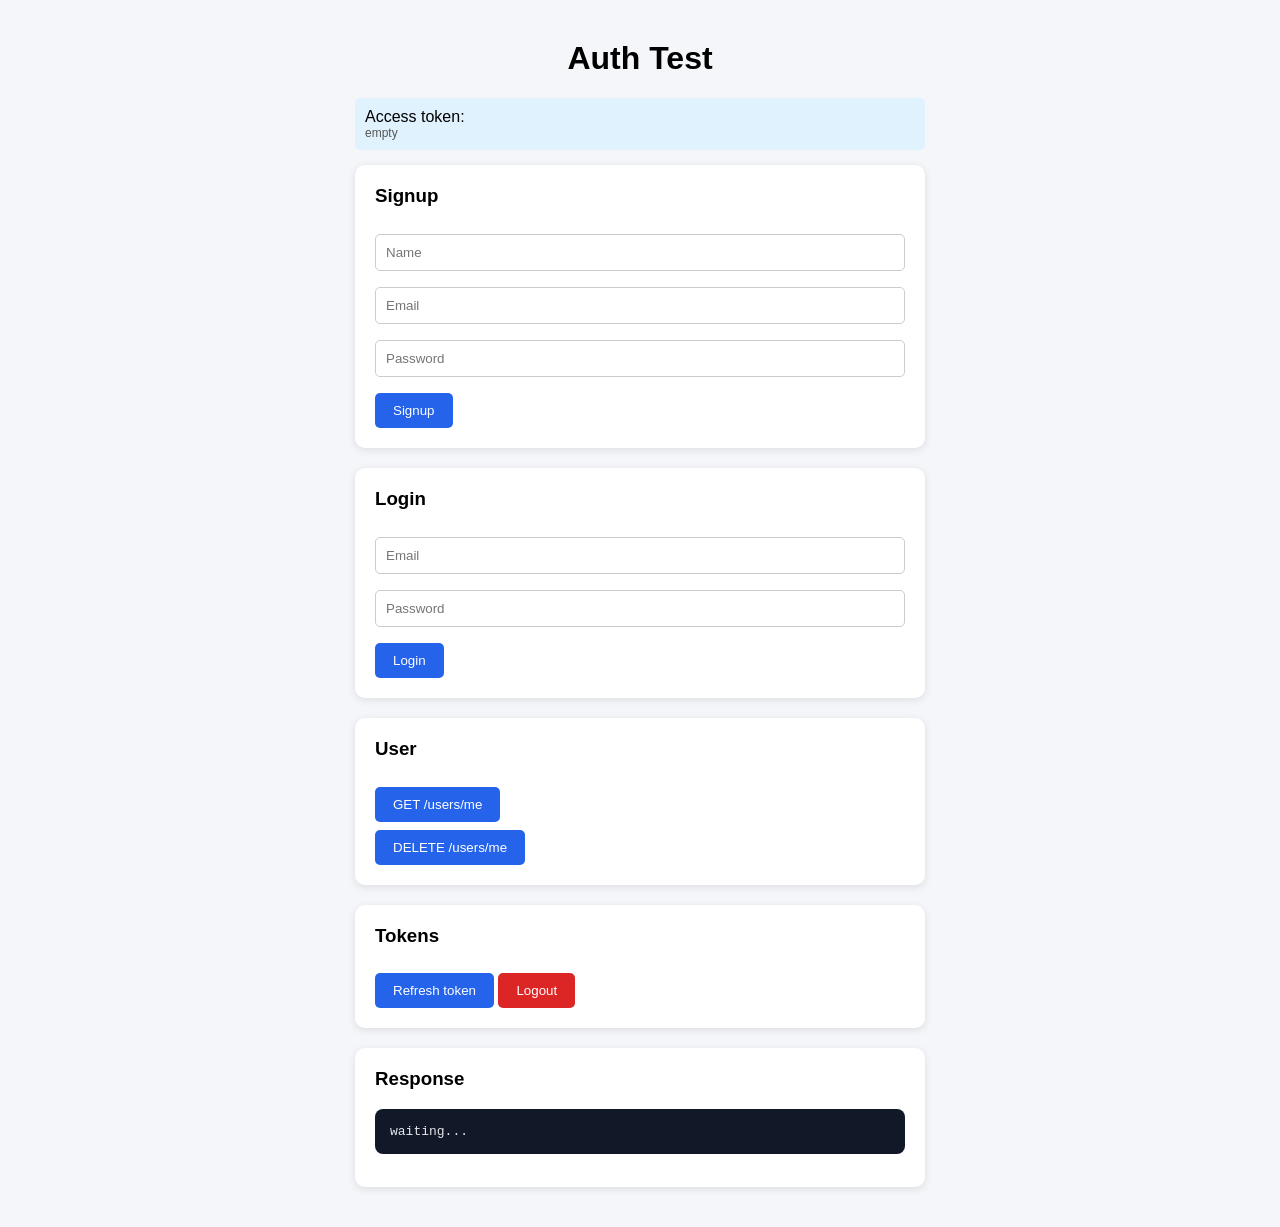
<file: web/test_auth.html>
<!DOCTYPE html>
<html lang="uk">
<head>
<meta charset="UTF-8">
<title>Auth Test</title>

<style>
    * {
        box-sizing: border-box;
    }

    body {
        font-family: Arial, sans-serif;
        background: #f5f6fa;
        max-width: 600px;
        margin: 40px auto;
        padding: 0 15px;
    }

    h1 {
        text-align: center;
    }

    .box {
        background: white;
        border-radius: 10px;
        padding: 20px;
        margin-bottom: 20px;
        box-shadow: 0 2px 8px rgba(0,0,0,.1);
    }

    h3 {
        margin-top: 0;
    }

    input {
        width: 100%;
        padding: 10px;
        margin: 8px 0;
        border: 1px solid #ccc;
        border-radius: 5px;
    }

    button {
        padding: 10px 18px;
        margin-top: 8px;
        cursor: pointer;
        border: none;
        border-radius: 5px;
        background: #2563eb;
        color: white;
    }

    button:hover {
        background: #1d4ed8;
    }

    .danger {
        background: #dc2626;
    }

    .danger:hover {
        background: #b91c1c;
    }

    .token {
        font-size: 12px;
        color: #555;
        word-break: break-all;
    }

    pre {
        background: #111827;
        color: #e5e7eb;
        padding: 15px;
        border-radius: 8px;
        overflow-x: auto;
    }

    .status {
        padding: 10px;
        background: #e0f2fe;
        border-radius: 5px;
        margin-bottom: 15px;
    }
</style>

</head>

<body>

<h1>Auth Test</h1>

<div class="status">
    Access token:
    <div class="token" id="token">
        empty
    </div>
</div>


<div class="box">

<h3>Signup</h3>

<input id="signup-name" placeholder="Name">
<input id="signup-email" placeholder="Email">
<input id="signup-password" placeholder="Password" type="password">

<button onclick="signup()">Signup</button>

</div>


<div class="box">

<h3>Login</h3>

<input id="login-email" placeholder="Email">
<input id="login-password" placeholder="Password" type="password">

<button onclick="login()">Login</button>

</div>


<div class="box">

<h3>User</h3>

<button onclick="getMe()">GET /users/me</button>
            <br>
<button onclick="deleteMe()">DELETE /users/me</button>

</div>


<div class="box">

<h3>Tokens</h3>

<button onclick="refresh()">Refresh token</button>

<button onclick="logout()" class="danger">
Logout
</button>

</div>


<div class="box">

<h3>Response</h3>

<pre id="result">
waiting...
</pre>

</div>


<script>

let accessToken = "";


function show(data) {
    document.getElementById("result").textContent =
        JSON.stringify(data, null, 2);
}


function updateToken() {
    document.getElementById("token").textContent =
        accessToken || "empty";
}


async function parseResponse(response) {

    const text = await response.text();

    try {
        return JSON.parse(text);
    }
    catch {
        return text;
    }
}


async function signup() {

    const response = await fetch("/auth/signup", {
        method: "POST",
        credentials: "include",
        headers:{
            "Content-Type":"application/json"
        },
        body:JSON.stringify({
            name:
            document.getElementById("signup-name").value,

            email:
            document.getElementById("signup-email").value,

            password:
            document.getElementById("signup-password").value
        })
    });


    show({
        status: response.status,
        response: await parseResponse(response)
    });
}



async function login() {

    const response = await fetch("/auth/login", {
        method:"POST",
        credentials:"include",
        headers:{
            "Content-Type":"application/json"
        },
        body:JSON.stringify({

            email:
            document.getElementById("login-email").value,

            password:
            document.getElementById("login-password").value
        })
    });


    const data = await parseResponse(response);


    if(response.ok){
        accessToken = data.access_token;
        updateToken();
    }


    show({
        status:response.status,
        response:data
    });
}



async function getMe(){

    const response = await fetch("/users/me", {

        method:"GET",

        credentials:"include",

        headers:{
            "Authorization":
            "Bearer " + accessToken
        }
    });


    show({
        status:response.status,
        response:await parseResponse(response)
    });
}

async function deleteMe(){

    const response = await fetch("/users/me", {

        method:"DELETE",

        credentials:"include",

        headers:{
            "Authorization":
            "Bearer " + accessToken
        }
    });


    show({
        status:response.status,
        response:await parseResponse(response)
    });
}



async function refresh(){

    const response = await fetch("/auth/refresh", {

        method:"POST",

        credentials:"include"
    });


    const data = await parseResponse(response);


    if(response.ok){

        accessToken = data.access_token;

        updateToken();
    }


    show({
        status:response.status,
        response:data
    });
}



async function logout(){

    const response = await fetch("/auth/logout", {

        method:"POST",

        credentials:"include"
    });


    const data = await parseResponse(response);


    accessToken = "";

    updateToken();


    show({
        status:response.status,
        response:data
    });
}


</script>


</body>
</html>
</file>
